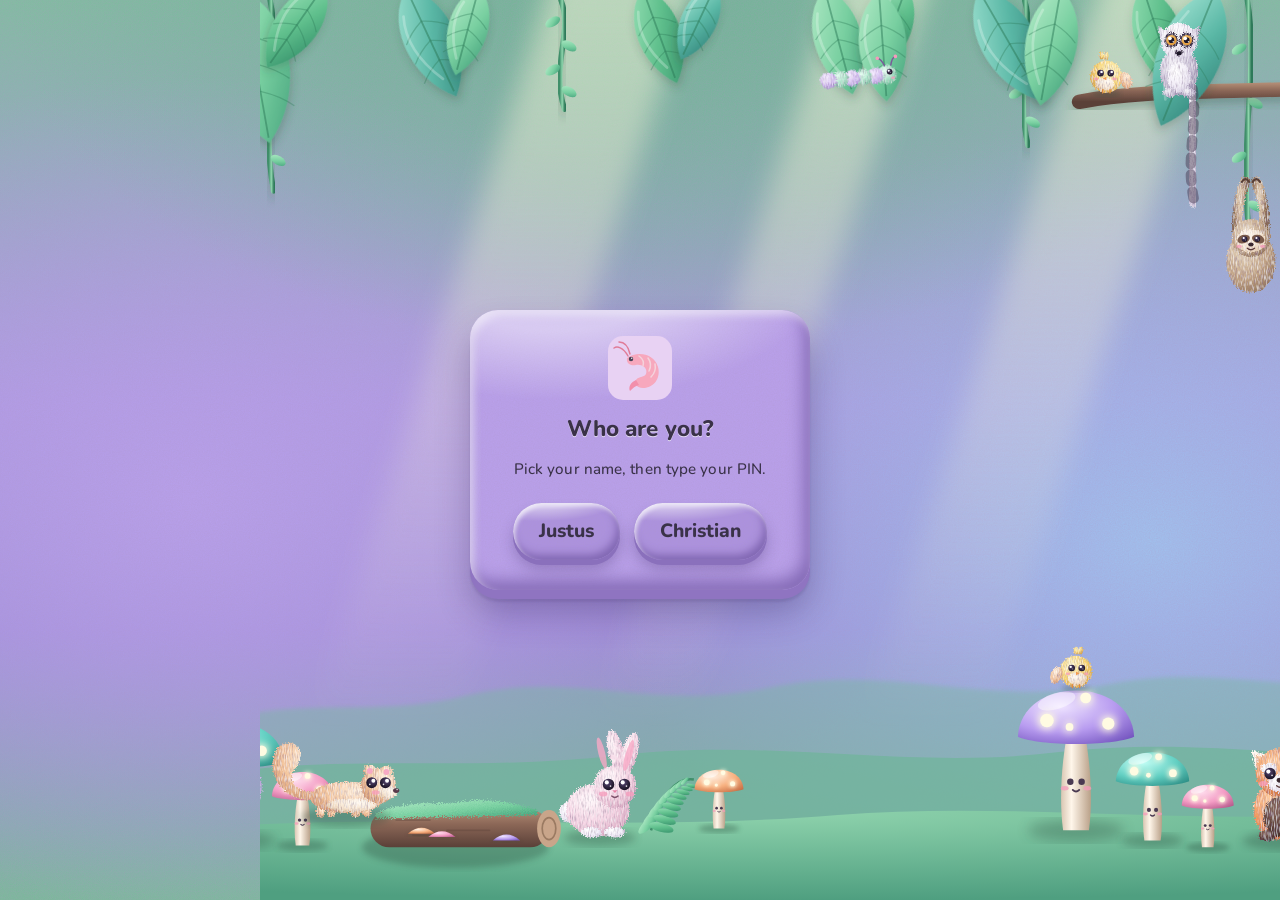
<file: index.html>
<!doctype html>
<html lang="en" class="locked">
<head>
  <meta charset="utf-8">
  <meta name="viewport" content="width=device-width, initial-scale=1">
  <title>ShlimpNote</title>
  <meta name="theme-color" content="#b79de9">
  <meta name="darkreader-lock"><!-- keep the pastel look even where Dark Reader is installed -->
  <link rel="manifest" href="manifest.webmanifest">
  <link rel="icon" href="icons/icon.svg" type="image/svg+xml">
  <link rel="stylesheet" href="style.css">
</head>
<body>
  <div id="app">
    <!-- Jungle behind everything (her ask, 2026-11-10); drawn by scene.js. Nothing here can be clicked. -->
    <div class="jungle-sky" aria-hidden="true"><i></i><i></i><i></i></div>
    <div class="scene scene-top" id="scene-top" aria-hidden="true"></div>
    <div class="scene scene-floor" id="scene-floor" aria-hidden="true"></div>
    <nav id="sidebar">
      <div class="brand">
        <img src="icons/icon.svg" alt="" width="40" height="40">
        <span>ShlimpNote</span>
      </div>
      <div id="nav"></div>
      <button id="ask-btn" class="ask" data-go="ask">
        <span class="ask-icon">✎</span> Ask for a change
      </button>
      <button id="sync-line" class="sync-line" data-go="sync">Not connected</button>
    </nav>
    <main id="main">
      <header id="page-head">
        <h1 id="page-title"></h1>
        <div id="page-sub"></div>
      </header>
      <section id="page"></section>
    </main>
  </div>
  <!-- PIN lock (his ask, 2026-11-11): a screen in the page, not a pop-up. Driven by Lock in app.js. -->
  <div id="lock">
    <div class="card lock-card">
      <img src="icons/icon.svg" alt="" width="64" height="64">
      <h2 data-title>Getting ready…</h2>
      <div class="lock-sub" data-sub></div>
      <div class="row who-pick" data-pick hidden><button class="btn" data-who-is="justus">Justus</button><button class="btn" data-who-is="christian">Christian</button></div>
      <div class="pin-dots"><i class="pin-dot"></i><i class="pin-dot"></i><i class="pin-dot"></i><i class="pin-dot"></i></div>
      <div class="pin-pad" data-pad hidden>
        <button class="btn" data-k="1">1</button><button class="btn" data-k="2">2</button><button class="btn" data-k="3">3</button>
        <button class="btn" data-k="4">4</button><button class="btn" data-k="5">5</button><button class="btn" data-k="6">6</button>
        <button class="btn" data-k="7">7</button><button class="btn" data-k="8">8</button><button class="btn" data-k="9">9</button>
        <span></span><button class="btn" data-k="0">0</button><button class="btn" data-k="back" aria-label="Delete">⌫</button>
      </div>
      <button class="link" data-forgot hidden>Forgot it?</button>
      <button class="link" data-notyou hidden>Not you?</button>
      <div class="row lock-reset" data-reset hidden><input class="field" placeholder="Paste your connect code" autocomplete="off"><button class="btn">Make a new PIN</button></div>
      <div class="row lock-reset" data-who hidden><button class="btn" data-new="justus">New PIN for Justus</button><button class="btn" data-new="christian">New PIN for Christian</button></div>
      <button class="link" data-cancel hidden>Cancel</button>
    </div>
  </div>
  <script src="config.js"></script>
  <script src="scene.js"></script>
  <script src="app.js"></script>
</body>
</html>
</file>
<file: style.css>
/* ShlimpNote — soft pastel look. Colours live here as tokens. */
@font-face { font-family: "Nunito"; src: url("fonts/nunito.woff2") format("woff2"); font-weight: 400 800; font-display: swap; }
:root {
  --bg: #fbf8fc;
  --surface: #ffffff;
  --sidebar: #f4eef8;
  --ink: #4a4458;
  --muted: #8d869b;
  --faint: #b9b2c4;
  --line: #ece5f1;
  --hover: #f1eaf6;

  --lavender: #d9ccf2;
  --mint: #c6ebd9;
  --rose: #f7c3d1;
  --peri: #c9cdf6;      /* Cycle (his ask: "not red at all") */
  --peri-light: #e7e9fc;
  --peri-deep: #9ca3ea;
  --peri-line: #8a91de;
  --butter: #fbebb0;
  --peach: #fcd3bb;
  --sky: #c6e0f5;
  --lilac: #e8d2f3;
  --blush: #f9d8e2;

  --accent: #b89ce0;
  --accent-deep: #8f6fc4;
  --rose-deep: #e58fa8;

  --radius: 14px;
  --shadow: 0 1px 2px rgba(90, 70, 120, .05), 0 4px 16px rgba(90, 70, 120, .06);
  --ease: cubic-bezier(.2, .7, .2, 1);
  color-scheme: light only; /* always the pastel look, even when the computer is in dark mode */
  font-size: 16px;
}

* { box-sizing: border-box; forced-color-adjust: none; }
html, body { margin: 0; height: 100%; }
body {
  background: var(--bg);
  color: var(--ink);
  font-family: "Nunito", "Segoe UI Variable Text", "Segoe UI", system-ui, -apple-system, "Helvetica Neue", Arial, sans-serif;
  font-size: 1rem;
  line-height: 1.5;
  -webkit-font-smoothing: antialiased;
}
button, input, textarea, select { font: inherit; color: inherit; }
button { cursor: pointer; }
::selection { background: var(--lilac); }

#app { display: flex; height: 100vh; overflow: hidden; }

/* ---------- Sidebar ---------- */
#sidebar {
  width: clamp(200px, 22vw, 260px);
  flex-shrink: 0;
  background: var(--sidebar);
  display: flex;
  flex-direction: column;
  padding: 20px 14px;
  gap: 6px;
  border-right: 1px solid var(--line);
}
.brand {
  display: flex; align-items: center; gap: 10px;
  font-size: 1.3rem; font-weight: 650; letter-spacing: .2px;
  padding: 0 8px 14px;
}
#nav { display: flex; flex-direction: column; gap: 2px; overflow-y: auto; flex: 1; }
.nav-item {
  display: flex; align-items: center; gap: 12px;
  border: 0; background: transparent; text-align: left;
  padding: 10px 12px; border-radius: 11px;
  font-size: 1.02rem;
  transition: background .18s var(--ease);
}
.nav-item:hover { background: var(--hover); }
.nav-item.on { background: var(--surface); box-shadow: var(--shadow); font-weight: 600; }
.nav-dot { width: 14px; height: 14px; border-radius: 50%; flex-shrink: 0; }
.nav-count { margin-left: auto; font-size: .85rem; color: var(--muted); }

.ask {
  margin-top: 8px;
  display: flex; align-items: center; justify-content: center; gap: 8px;
  padding: 12px; border-radius: 12px;
  border: 1.5px dashed var(--accent);
  background: transparent; color: var(--accent-deep); font-weight: 600;
  transition: background .18s var(--ease);
}
.ask:hover, .ask.on { background: var(--surface); }

/* ---------- Main ---------- */
#main { flex: 1; overflow-y: auto; scroll-behavior: smooth; }
#page-head { padding: 34px 44px 6px; max-width: 1100px; }
#page-title { margin: 0; font-size: 2rem; font-weight: 650; letter-spacing: -.3px; }
#page-sub { color: var(--muted); margin-top: 2px; min-height: 1.5em; }
#page { padding: 18px 44px 60px; max-width: 1100px; }
.page-in { animation: pageIn .22s var(--ease); }
@keyframes pageIn { from { opacity: 0; transform: translateY(6px); } to { opacity: 1; transform: none; } }

/* ---------- Shared bits ---------- */
.card {
  background: var(--surface);
  border-radius: var(--radius);
  box-shadow: var(--shadow);
  padding: 20px 22px;
}
.card h2 { margin: 0 0 12px; font-size: 1.1rem; font-weight: 650; display: flex; align-items: center; gap: 10px; }
.card h2 .nav-dot { width: 12px; height: 12px; }
.grid { display: grid; grid-template-columns: repeat(auto-fill, minmax(300px, 1fr)); gap: 18px; }
.stack { display: flex; flex-direction: column; gap: 14px; }
.muted { color: var(--muted); }
.small { font-size: .9rem; }
.empty { color: var(--muted); padding: 6px 0; }

.btn {
  border: 0; border-radius: 10px; padding: 9px 18px;
  background: var(--accent); color: #fff; font-weight: 600;
  transition: background .15s var(--ease);
}
.btn:hover { background: var(--accent-deep); }

.btn:disabled { background: var(--faint); cursor: default; }
.btn.soft { background: var(--hover); color: var(--ink); font-weight: 500; }
.btn.soft:hover { background: var(--lilac); }
.link {
  border: 1.5px solid var(--line); background: var(--surface);
  border-radius: 9px; padding: 4px 12px; color: var(--ink);
  transition: border-color .15s, background .15s;
}
.link:hover { border-color: var(--accent); background: var(--hover); }

.field, .grow {
  width: 100%;
  border: 1.5px solid var(--line); border-radius: 11px;
  background: var(--surface); padding: 10px 14px;
  outline: none; transition: border-color .15s, box-shadow .15s;
}
.field:focus, .grow:focus { border-color: var(--accent); box-shadow: 0 0 0 3px rgba(184, 156, 224, .18); }
.grow { resize: none; overflow: hidden; display: block; line-height: 1.5; }
.row { display: flex; gap: 10px; align-items: center; flex-wrap: wrap; }
.row > .grow, .row > .field { flex: 1; min-width: 180px; }

.chip {
  border: 1.5px solid var(--line); background: var(--surface);
  border-radius: 999px; padding: 4px 14px; font-size: .92rem;
  transition: background .15s, border-color .15s;
}
.chip:hover { border-color: var(--accent); }
.chip.on { background: var(--lavender); border-color: var(--lavender); }

/* ---------- Checklists (chores, work, goal steps) ---------- */
.list { display: flex; flex-direction: column; }
.item {
  display: flex; align-items: flex-start; gap: 12px;
  padding: 10px 10px; border-radius: 10px;
  transition: background .15s var(--ease), opacity .2s;
}
.item:hover { background: var(--hover); }
.item .text { flex: 1; padding-top: 1px; word-break: break-word; cursor: text; white-space: pre-wrap; }
.item.done .text { color: var(--muted); text-decoration: line-through; text-decoration-color: var(--faint); }
.item .tools { display: flex; gap: 6px; align-items: center; opacity: 0; transition: opacity .15s; }
.item:hover .tools, .item:focus-within .tools { opacity: 1; }
.item .grip { cursor: grab; color: var(--faint); padding: 1px 2px; user-select: none; opacity: 0; transition: opacity .15s; }
.item:hover .grip { opacity: 1; }
.item.dragging { opacity: .35; }
.x {
  border: 0; background: transparent; color: var(--faint);
  width: 28px; height: 28px; border-radius: 8px; font-size: 1.1rem; line-height: 1;
}
.x:hover { background: var(--blush); color: var(--rose-deep); }

.check {
  flex-shrink: 0; width: 24px; height: 24px; border-radius: 50%;
  border: 2px solid var(--faint); background: var(--surface);
  display: grid; place-items: center; padding: 0;
  transition: background .18s var(--ease), border-color .18s;
}
.check:hover { border-color: var(--accent); }
.check::after {
  content: ""; width: 9px; height: 5px; margin-top: -2px;
  border-left: 2.5px solid #fff; border-bottom: 2.5px solid #fff;
  transform: rotate(-45deg) scale(0); transition: transform .18s var(--ease);
}
.check.on { background: var(--accent); border-color: var(--accent); }
.check.on::after { transform: rotate(-45deg) scale(1); }

.undo {
  display: flex; align-items: center; gap: 12px; padding: 10px 12px;
  color: var(--muted); border-radius: 10px; background: var(--hover);
  animation: pageIn .2s var(--ease);
}
.undo button { border: 0; background: transparent; color: var(--accent-deep); font-weight: 600; padding: 0; }

.fold {
  border: 0; background: transparent; color: var(--muted);
  padding: 12px 10px 6px; text-align: left; font-weight: 600;
}
.fold:hover { color: var(--ink); }

.inline-edit { width: 100%; }

/* ---------- Meds ---------- */
.med { display: flex; flex-direction: column; gap: 10px; }
.med-head { display: flex; align-items: baseline; gap: 10px; }
.med-name { font-size: 1.15rem; font-weight: 650; cursor: text; }
.med-dose { color: var(--muted); cursor: text; }
.med-head .x { margin-left: auto; }
.dose-row { display: flex; gap: 10px; flex-wrap: wrap; }
.dose {
  display: flex; align-items: center; gap: 10px;
  border: 1.5px solid var(--line); background: var(--surface);
  border-radius: 12px; padding: 8px 14px 8px 10px;
  transition: background .18s var(--ease), border-color .18s;
}
.dose:hover { border-color: var(--mint); }
.dose.on { background: var(--mint); border-color: var(--mint); }
.dose.on .check { background: #7cc5a2; border-color: #7cc5a2; }
.week { display: flex; gap: 6px; align-items: center; }
.week span { width: 22px; height: 22px; border-radius: 6px; background: var(--line); display: grid; place-items: center; font-size: .7rem; color: var(--muted); }
.week span.full { background: var(--mint); color: var(--ink); }
.week span.part { background: linear-gradient(135deg, var(--mint) 50%, var(--line) 50%); }

/* ---------- Cycle ---------- */
.cal-head { display: flex; align-items: center; gap: 12px; margin-bottom: 12px; }
.cal-head h2 { margin: 0; flex: 1; text-align: center; }
.cal { display: grid; grid-template-columns: repeat(7, 1fr); gap: 6px; }
.cal .dow { text-align: center; color: var(--muted); font-size: .85rem; padding-bottom: 4px; }
.day {
  aspect-ratio: 1 / 1; max-height: 72px;
  border: 1.5px solid transparent; border-radius: 12px;
  background: var(--bg); display: flex; align-items: flex-start; justify-content: flex-end;
  padding: 6px 8px; font-size: .95rem; position: relative;
  transition: background .18s var(--ease), border-color .18s;
}
.day:hover { border-color: var(--peri); }

.day.out { opacity: .35; }
.day.today { border-color: var(--accent); font-weight: 700; }
.day.f1 { background: var(--peri-light); }
.day.f2 { background: var(--peri); }
.day.f3 { background: var(--peri-deep); color: #fff; }
.day.guess { border: 1.5px dashed var(--peri-line); }
.legend { display: flex; gap: 16px; flex-wrap: wrap; margin-top: 14px; color: var(--muted); font-size: .9rem; }
.legend i { display: inline-block; width: 14px; height: 14px; border-radius: 4px; vertical-align: -2px; margin-right: 6px; }
.big-num { font-size: 2.2rem; font-weight: 700; line-height: 1.1; }

/* ---------- Notes & journal ---------- */
.split { display: grid; grid-template-columns: minmax(220px, 300px) 1fr; gap: 18px; align-items: start; }
.split.cycle-split { grid-template-columns: 1fr minmax(220px, 280px); }
.side-list { display: flex; flex-direction: column; gap: 4px; }
.side-row {
  border: 0; background: transparent; text-align: left; border-radius: 11px;
  padding: 10px 12px; display: flex; flex-direction: column; gap: 1px;
  transition: background .15s;
}
.side-row:hover { background: var(--hover); }
.side-row.on { background: var(--surface); box-shadow: var(--shadow); }
.side-row b { font-weight: 600; overflow: hidden; text-overflow: ellipsis; white-space: nowrap; }
.side-row span { color: var(--muted); font-size: .88rem; overflow: hidden; text-overflow: ellipsis; white-space: nowrap; }
.editor { display: flex; flex-direction: column; gap: 10px; min-height: 60vh; }
.title-in {
  border: 0; outline: none; background: transparent;
  font-size: 1.5rem; font-weight: 650; padding: 4px 0; width: 100%;
}
.body-in {
  border: 0; outline: none; background: transparent; resize: none;
  width: 100%; min-height: 50vh; line-height: 1.7; font-size: 1.05rem; overflow: hidden;
}
.saved { color: var(--faint); font-size: .85rem; transition: opacity .3s; }
.moods { display: flex; gap: 8px; flex-wrap: wrap; }
.mood { display: flex; align-items: center; gap: 8px; }
.mood i { width: 14px; height: 14px; border-radius: 50%; display: inline-block; }

/* ---------- Goals ---------- */
.bar { height: 10px; border-radius: 99px; background: var(--line); overflow: hidden; }
.bar > div { height: 100%; background: linear-gradient(90deg, var(--lilac), var(--accent)); border-radius: 99px; transition: width .35s var(--ease); }
.goal-title { font-size: 1.15rem; font-weight: 650; cursor: text; flex: 1; }

/* ---------- Ask for a change ---------- */
.req { display: flex; flex-direction: column; gap: 2px; padding: 12px 0; border-top: 1px solid var(--line); }
.req:first-child { border-top: 0; }
.tag { display: inline-block; border-radius: 99px; padding: 1px 10px; font-size: .8rem; font-weight: 600; }
.tag.waiting { background: var(--butter); }
.tag.sent { background: var(--sky); }
.tag.done { background: var(--mint); }

/* ---------- Narrow windows ---------- */
@media (max-width: 760px) {
  #app { flex-direction: column; }
  #sidebar { width: auto; flex-direction: row; align-items: center; padding: 8px 10px; overflow-x: auto; border-right: 0; border-bottom: 1px solid var(--line); }
  .brand span, .nav-count { display: none; }
  .brand { padding: 0 6px 0 0; }
  #nav { flex-direction: row; overflow: visible; }
  .nav-item { padding: 8px 10px; white-space: nowrap; }
  .ask { margin: 0; padding: 8px 12px; white-space: nowrap; }
  #page-head { padding: 20px 16px 4px; }
  #page { padding: 12px 16px 40px; }
  .split, .split.cycle-split { grid-template-columns: 1fr; }
  .cal { gap: 4px; }
  .day { padding: 4px 6px; border-radius: 14px; }
}

@media (prefers-reduced-motion: reduce) {
  * { animation: none !important; transition: none !important; }
}

/* =====================================================================
   Squishy look (his ask, 2026-11-10: "a lot more cute and squishy looking").
   Same colours as before — only rounder, puffier shapes with soft highlights,
   like little jelly sweets. The bounce itself is in app.js (Squish).
   ===================================================================== */
:root {
  --radius: 24px;
  --puff: inset 0 2px 0 rgba(255, 255, 255, .95), inset 0 -3px 0 rgba(150, 120, 190, .10),
          0 8px 22px rgba(120, 90, 170, .10), 0 2px 5px rgba(120, 90, 170, .07);
  --puff-small: inset 0 2px 0 rgba(255, 255, 255, .85), inset 0 -2px 0 rgba(120, 90, 170, .14),
                0 3px 8px rgba(120, 90, 170, .14);
}
body { font-weight: 500; letter-spacing: .1px; }
.brand { font-weight: 800; font-size: 1.4rem; }
.brand img { filter: drop-shadow(0 3px 6px rgba(200, 120, 160, .25)); }
#page-title { font-weight: 800; letter-spacing: 0; }
.card h2 { font-weight: 800; }
.big-num, .med-name, .goal-title, .title-in { font-weight: 800; }

.card {
  border-radius: var(--radius);
  background: linear-gradient(180deg, #ffffff 0%, #fdfaff 100%);
  box-shadow: var(--puff);
}
.nav-item { border-radius: 999px; padding: 10px 16px; }
.nav-item.on { background: linear-gradient(180deg, #fff, #fbf7ff); box-shadow: var(--puff-small); font-weight: 800; }
.nav-dot {
  width: 16px; height: 16px;
  box-shadow: inset 0 -2px 2px rgba(0, 0, 0, .07), inset 0 2px 2px rgba(255, 255, 255, .8), 0 1px 3px rgba(120, 90, 170, .18);
}
.card h2 .nav-dot { width: 14px; height: 14px; }
.ask { border-radius: 999px; border-width: 2px; }

.btn {
  border-radius: 999px; padding: 10px 22px; font-weight: 800;
  background: linear-gradient(180deg, #cbb4ec 0%, var(--accent) 100%);
  box-shadow: inset 0 2px 0 rgba(255, 255, 255, .45), inset 0 -3px 0 rgba(110, 70, 170, .18), 0 4px 10px rgba(143, 111, 196, .30);
}
.btn:hover { background: linear-gradient(180deg, #c2a8ea 0%, #a888d8 100%); }
.link, .chip {
  border-radius: 999px; border: 0; padding: 5px 15px;
  background: linear-gradient(180deg, #fff, #f8f3fc);
  box-shadow: var(--puff-small);
}
.link:hover, .chip:hover { background: linear-gradient(180deg, #fff, var(--hover)); }
.chip.on { background: linear-gradient(180deg, #e6dcf8, var(--lavender)); }

.field, .grow { border-radius: 18px; border-width: 2px; box-shadow: inset 0 2px 4px rgba(120, 90, 170, .06); }

.check {
  width: 28px; height: 28px; border-width: 2.5px;
  background: radial-gradient(circle at 35% 30%, #fff, #f6f1fa);
  box-shadow: 0 2px 4px rgba(120, 90, 170, .12);
}
.check.on {
  background: radial-gradient(circle at 35% 30%, #d4c0f2, var(--accent));
  box-shadow: inset 0 2px 0 rgba(255, 255, 255, .45), 0 3px 8px rgba(143, 111, 196, .35);
}
.item { border-radius: 18px; }
.undo { border-radius: 18px; }

.dose { border: 0; border-radius: 999px; padding: 8px 18px 8px 10px; background: linear-gradient(180deg, #fff, #f7fbf9); box-shadow: var(--puff-small); }
.dose.on { background: linear-gradient(180deg, #dcf5e9, var(--mint)); }
.dose.on .check { background: radial-gradient(circle at 35% 30%, #a8dfc4, #7cc5a2); border-color: #7cc5a2; }
.week span { border-radius: 50%; }

.day { border-radius: 18px; box-shadow: inset 0 2px 0 rgba(255, 255, 255, .9), inset 0 -2px 0 rgba(120, 90, 170, .06); }
.day.f1, .day.f2, .day.f3 { box-shadow: inset 0 2px 0 rgba(255, 255, 255, .55), inset 0 -3px 0 rgba(80, 70, 170, .12), 0 3px 8px rgba(120, 120, 220, .22); }

.side-row { border-radius: 18px; }
.side-row.on { background: linear-gradient(180deg, #fff, #fbf7ff); box-shadow: var(--puff-small); }
.bar { height: 14px; box-shadow: inset 0 2px 3px rgba(120, 90, 170, .12); }
.bar > div { box-shadow: inset 0 2px 0 rgba(255, 255, 255, .5); }
.x { border-radius: 50%; }
.tag { border-radius: 999px; padding: 2px 12px; }

/* Squish: springy elements are scaled from their middle by app.js. */
.sq { transform-origin: 50% 60%; backface-visibility: hidden; }
/* Soft rings that spread out from a click into the space around it. */
.ripple {
  position: fixed; left: 0; top: 0; pointer-events: none; z-index: 50;
  border-radius: 50%; border: 2.5px solid var(--ring, rgba(184, 156, 224, .55));
  transform: translate(-50%, -50%) scale(.2); opacity: .9;
  animation: ripple .8s cubic-bezier(.2, .7, .3, 1) forwards;
}
.ripple.fill { border: 0; background: radial-gradient(circle, var(--ring, rgba(184, 156, 224, .35)) 0%, transparent 70%); animation-duration: .6s; }
@keyframes ripple { to { transform: translate(-50%, -50%) scale(1); opacity: 0; } }

/* =====================================================================
   Colour everywhere (his ask, 2026-11-10: "wheres the color?").
   Each page has a tone (its sidebar colour, set by app.js as --tone); cards, buttons,
   ticks and highlights are tinted with it. Today's cards each use their own section's tone.
   ===================================================================== */
:root { --tone: var(--lavender); }
body {
  background:
    radial-gradient(900px 600px at 105% -10%, color-mix(in srgb, var(--blush) 70%, transparent), transparent 70%),
    radial-gradient(800px 700px at -10% 110%, color-mix(in srgb, var(--mint) 55%, transparent), transparent 70%),
    radial-gradient(700px 500px at 60% 120%, color-mix(in srgb, var(--sky) 55%, transparent), transparent 70%),
    linear-gradient(180deg, #fbf6ff, #fff8fb);
  background-attachment: fixed;
}
#sidebar {
  background: linear-gradient(180deg, #efe4fb 0%, #f9e3ee 55%, #e3f3ec 100%);
  border-right: 0;
  box-shadow: inset -1px 0 0 rgba(255, 255, 255, .7), 4px 0 18px rgba(140, 100, 190, .08);
}
.nav-item:hover { background: color-mix(in srgb, var(--c) 35%, transparent); }
.nav-item.on {
  background: linear-gradient(180deg, color-mix(in srgb, var(--c) 55%, white), var(--c));
  box-shadow: inset 0 2px 0 rgba(255, 255, 255, .8), inset 0 -3px 0 rgba(90, 60, 140, .10), 0 4px 12px color-mix(in srgb, var(--c) 80%, transparent);
}
.nav-item.on .nav-count { color: var(--ink); }
.ask { background: rgba(255, 255, 255, .45); }

#page-title {
  display: inline-block;
  background: linear-gradient(transparent 62%, color-mix(in srgb, var(--tone) 85%, transparent) 62%, color-mix(in srgb, var(--tone) 85%, transparent) 92%, transparent 92%);
  padding: 0 6px; margin-left: -6px; border-radius: 4px;
}

.card {
  background: linear-gradient(160deg, color-mix(in srgb, var(--tone) 42%, white) 0%, color-mix(in srgb, var(--tone) 14%, white) 100%);
  box-shadow: inset 0 2px 0 rgba(255, 255, 255, .95), inset 0 -3px 0 color-mix(in srgb, var(--tone) 45%, transparent),
              0 8px 22px color-mix(in srgb, var(--tone) 55%, transparent), 0 2px 5px rgba(120, 90, 170, .06);
}
.card h2 .nav-dot { width: 18px; height: 18px; }

.btn {
  color: var(--ink);
  background: linear-gradient(180deg, color-mix(in srgb, var(--tone) 50%, white), var(--tone));
  box-shadow: inset 0 2px 0 rgba(255, 255, 255, .7), inset 0 -3px 0 rgba(90, 60, 140, .12), 0 4px 10px color-mix(in srgb, var(--tone) 90%, transparent);
}
.btn:hover { background: linear-gradient(180deg, color-mix(in srgb, var(--tone) 70%, white), color-mix(in srgb, var(--tone) 85%, #b89ce0)); }
.link, .chip { background: linear-gradient(180deg, #fff, color-mix(in srgb, var(--tone) 22%, white)); }
.link:hover, .chip:hover { background: linear-gradient(180deg, #fff, color-mix(in srgb, var(--tone) 45%, white)); }
.chip.on { background: linear-gradient(180deg, color-mix(in srgb, var(--tone) 55%, white), var(--tone)); }
.item:hover { background: color-mix(in srgb, var(--tone) 28%, transparent); }
.check { border-color: color-mix(in srgb, var(--tone) 70%, #b9b2c4); }
.check.on {
  border-color: color-mix(in srgb, var(--tone) 60%, #8f6fc4);
  background: radial-gradient(circle at 35% 30%, color-mix(in srgb, var(--tone) 60%, white), color-mix(in srgb, var(--tone) 55%, #8f6fc4));
}
.field, .grow { border-color: color-mix(in srgb, var(--tone) 45%, white); background: rgba(255, 255, 255, .85); }
.field:focus, .grow:focus { border-color: var(--tone); box-shadow: 0 0 0 4px color-mix(in srgb, var(--tone) 40%, transparent); }
.day { background: rgba(255, 255, 255, .75); }
.side-row:hover { background: color-mix(in srgb, var(--tone) 28%, transparent); }
.side-row.on { background: linear-gradient(180deg, color-mix(in srgb, var(--tone) 45%, white), color-mix(in srgb, var(--tone) 70%, white)); }
.bar { background: rgba(255, 255, 255, .7); }
.bar > div { background: linear-gradient(90deg, var(--lilac), var(--peri), var(--accent)); }
.undo { background: color-mix(in srgb, var(--tone) 30%, white); }
.editor .body-in, .editor .title-in { color: var(--ink); }
.week span { background: rgba(255, 255, 255, .8); }
@media (max-width: 760px) { #sidebar { background: linear-gradient(90deg, #efe4fb, #f9e3ee, #e3f3ec); } }

/* =====================================================================
   Jelly look (his ask, 2026-11-10: "it is still white, it should be pastel colored and
   jiggly, heavily textured"). Solid pastel everywhere, sugar-grain texture, polka dots,
   glossy jelly highlights. Nothing big is white any more.
   ===================================================================== */
:root {
  --grain: url("data:image/svg+xml;utf8,<svg xmlns='http://www.w3.org/2000/svg' width='180' height='180'><filter id='n'><feTurbulence type='fractalNoise' baseFrequency='.85' numOctaves='3' stitchTiles='stitch'/><feColorMatrix values='0 0 0 0 .42  0 0 0 0 .30  0 0 0 0 .55  0 0 0 .32 0'/></filter><rect width='100%' height='100%' filter='url(%23n)'/></svg>");
  --sparkle: url("data:image/svg+xml;utf8,<svg xmlns='http://www.w3.org/2000/svg' width='120' height='120'><filter id='s'><feTurbulence type='fractalNoise' baseFrequency='.55' numOctaves='1' seed='7'/><feColorMatrix values='0 0 0 0 1  0 0 0 0 1  0 0 0 0 1  0 0 0 9 -7.2'/></filter><rect width='100%' height='100%' filter='url(%23s)'/></svg>");
  --dots: radial-gradient(circle, rgba(255, 255, 255, .55) 0 2px, transparent 2.6px);
  --gloss: radial-gradient(130% 70% at 25% -10%, rgba(255, 255, 255, .75) 0 30%, rgba(255, 255, 255, 0) 62%);
  --tone-deep: color-mix(in srgb, var(--tone) 70%, #7b5aa8);
}
body {
  background:
    var(--grain),
    var(--dots) 0 0 / 26px 26px,
    radial-gradient(700px 520px at 100% 0%, var(--blush), transparent 70%),
    radial-gradient(700px 600px at 0% 100%, var(--mint), transparent 70%),
    radial-gradient(600px 500px at 70% 100%, var(--sky), transparent 70%),
    radial-gradient(600px 500px at 35% 30%, color-mix(in srgb, var(--tone) 70%, var(--lavender)), transparent 75%),
    #e9dcf7;
  background-attachment: fixed;
}
#sidebar {
  background:
    var(--grain),
    var(--dots) 0 0 / 22px 22px,
    linear-gradient(180deg, #dccbf6 0%, #f6c9dc 50%, #c7ecd9 100%);
  box-shadow: inset -3px 0 0 rgba(255, 255, 255, .5), 6px 0 24px rgba(120, 80, 170, .18);
}
.brand img { animation: bob 3.2s ease-in-out infinite; }
@keyframes bob { 0%, 100% { rotate: -6deg; translate: 0 0; } 50% { rotate: 6deg; translate: 0 -3px; } }
.nav-item { border: 0; }
.nav-item:hover { background: rgba(255, 255, 255, .45); }
.nav-item.on {
  background: var(--gloss), var(--grain), var(--c);
  box-shadow: inset 0 3px 0 rgba(255, 255, 255, .75), inset 0 -4px 0 rgba(90, 60, 140, .16), 0 5px 0 rgba(90, 60, 140, .10), 0 8px 16px rgba(90, 60, 140, .18);
}
.nav-dot { animation: breathe 3.5s ease-in-out infinite; box-shadow: inset 0 -2px 3px rgba(90, 60, 140, .22), inset 0 2px 2px rgba(255, 255, 255, .9), 0 2px 4px rgba(90, 60, 140, .25); filter: saturate(1.4); }
.ask { background: var(--grain), rgba(255, 255, 255, .5); border-color: #a888d8; }

#page-title { text-shadow: 0 2px 0 rgba(255, 255, 255, .8); }

/* Cards: thick coloured jelly with a glossy top and grainy sugar. */
.card {
  position: relative;
  border-radius: 28px;
  background: var(--gloss), var(--grain), var(--dots) 0 0 / 24px 24px, var(--tone);
  border: 2px solid rgba(255, 255, 255, .55);
  box-shadow:
    inset 0 4px 0 rgba(255, 255, 255, .6),
    inset 0 -8px 14px color-mix(in srgb, var(--tone) 55%, #6b4a98 45%),
    0 6px 0 color-mix(in srgb, var(--tone) 60%, #7b5aa8),
    0 14px 28px rgba(110, 70, 160, .22);
  animation: breathe 4.5s ease-in-out infinite;
}
@keyframes breathe { 0%, 100% { scale: 1 1; } 50% { scale: 1.012 .99; } }
.card .muted, .card .small { color: color-mix(in srgb, var(--ink) 75%, var(--tone)); }

/* Buttons and chips: little gummy sweets. */
.btn, .link, .chip, .dose {
  border: 2px solid rgba(255, 255, 255, .6);
  background: var(--gloss), var(--grain), color-mix(in srgb, var(--tone) 55%, white);
  box-shadow: inset 0 3px 0 rgba(255, 255, 255, .7), inset 0 -4px 6px rgba(110, 70, 160, .16), 0 4px 0 rgba(110, 70, 160, .14), 0 6px 12px rgba(110, 70, 160, .14);
  color: var(--ink); font-weight: 800;
}
.btn { background: var(--gloss), var(--grain), color-mix(in srgb, var(--tone) 75%, #b89ce0); }
.btn:hover, .link:hover, .chip:hover { background: var(--gloss), var(--grain), color-mix(in srgb, var(--tone) 85%, #c9b2ee); }
.chip.on, .dose.on { background: var(--gloss), var(--grain), color-mix(in srgb, var(--tone) 70%, #a98bd8); color: #3d3550; }
.dose.on { background: var(--gloss), var(--grain), #9fd9bd; }

/* Ticks: shiny jelly beans. */
.check { animation: breathe 3s ease-in-out infinite; border: 2.5px solid rgba(255, 255, 255, .8);
  background: radial-gradient(circle at 35% 30%, #fff 0 18%, color-mix(in srgb, var(--tone) 45%, white) 60%);
  box-shadow: inset 0 -3px 4px rgba(110, 70, 160, .2), 0 3px 0 rgba(110, 70, 160, .15); }
.check.on { background: radial-gradient(circle at 35% 30%, #fff 0 14%, color-mix(in srgb, var(--tone) 50%, #a98bd8) 45%, color-mix(in srgb, var(--tone) 30%, #8f6fc4)); }

.item:hover, .side-row:hover { background: rgba(255, 255, 255, .35); }
.side-row.on { background: var(--gloss), var(--grain), rgba(255, 255, 255, .55); box-shadow: inset 0 -3px 0 rgba(110, 70, 160, .12), 0 3px 0 rgba(110, 70, 160, .10); }
.field, .grow { background: var(--grain), rgba(255, 255, 255, .7); border: 2px solid rgba(255, 255, 255, .9); box-shadow: inset 0 3px 6px rgba(110, 70, 160, .14); }
.field:focus, .grow:focus { background: rgba(255, 255, 255, .9); border-color: #fff; box-shadow: inset 0 3px 6px rgba(110, 70, 160, .12), 0 0 0 4px color-mix(in srgb, var(--tone) 60%, white); }
.editor .body-in, .editor .title-in { background: transparent; }

.day { animation: breathe 5s ease-in-out infinite; background: var(--grain), rgba(255, 255, 255, .6); border: 2px solid rgba(255, 255, 255, .7); box-shadow: inset 0 -3px 0 rgba(110, 70, 160, .10), 0 3px 0 rgba(110, 70, 160, .08); }
.day.today { border-color: #8a91de; }
.day.f1 { background: var(--gloss), var(--grain), #c9cdf6; }
.day.f2 { background: var(--gloss), var(--grain), #a5acef; }
.day.f3 { background: var(--gloss), var(--grain), #7f88e0; color: #fff; }
.bar { height: 18px; background: var(--grain), rgba(255, 255, 255, .6); border: 2px solid rgba(255, 255, 255, .8); }
.bar > div { background: var(--gloss), var(--grain), linear-gradient(90deg, #f4b9d0, #c9b2ee, #a9b1f0); }
.week span { background: var(--grain), rgba(255, 255, 255, .55); }
.week span.full { background: var(--gloss), #9fd9bd; }
.undo { background: var(--grain), rgba(255, 255, 255, .6); }
.ripple { border-width: 4px; }

/* Her phone is for tapping, typing and reading: keep the colour, drop the always-on
   breathing (saves battery) — taps still squish. (His ask: phone only gets what it needs.) */
@media (max-width: 760px), (hover: none) {
  .card, .check, .day, .nav-dot, .brand img { animation: none; }
}

/* =====================================================================
   Darker pastels (his ask, 2026-11-10: "darker pastels, i should not be thinking
   'hmm thats too white/washed out'"). Deeper, richer versions of the same colours,
   and far less white mixed in or shining on top.
   ===================================================================== */
:root {
  --lavender: #b9a0ec;
  --mint: #93d9b8;
  --peri: #9fa7f0;       /* Cycle — still nothing red */
  --peri-light: #c3c8f6;
  --peri-deep: #7b84e2;
  --peri-line: #6a73d6;
  --butter: #f5d06a;
  --peach: #f7ae86;
  --sky: #8fc3ee;
  --lilac: #cfa4ea;
  --blush: #f2a7c0;
  --accent: #a183dc;
  --accent-deep: #7c5cc0;
  --ink: #3a3248;
  --muted: #5e5470;
  --gloss: radial-gradient(130% 70% at 25% -10%, rgba(255, 255, 255, .45) 0 25%, rgba(255, 255, 255, 0) 60%);
  --dots: radial-gradient(circle, rgba(255, 255, 255, .32) 0 2px, transparent 2.6px);
}
body {
  background:
    var(--grain),
    var(--dots) 0 0 / 26px 26px,
    radial-gradient(700px 520px at 100% 0%, var(--blush), transparent 70%),
    radial-gradient(700px 600px at 0% 100%, var(--mint), transparent 70%),
    radial-gradient(600px 500px at 70% 100%, var(--sky), transparent 70%),
    radial-gradient(600px 500px at 35% 30%, color-mix(in srgb, var(--tone) 70%, var(--lavender)), transparent 75%),
    #c9b3ec;
  background-attachment: fixed;
}
#sidebar { background: var(--grain), var(--dots) 0 0 / 22px 22px, linear-gradient(180deg, #b79de9 0%, #ec9fc0 50%, #8fd3b2 100%); }
.nav-item:hover { background: rgba(255, 255, 255, .25); }
.card { border-color: rgba(255, 255, 255, .35); }
.card .muted, .card .small, .muted { color: var(--muted); }
.btn, .link, .chip, .dose { border-color: rgba(255, 255, 255, .45); background: var(--gloss), var(--grain), color-mix(in srgb, var(--tone) 82%, white); }
.btn { background: var(--gloss), var(--grain), color-mix(in srgb, var(--tone) 70%, #8f6fc4); }
.btn:hover, .link:hover, .chip:hover { background: var(--gloss), var(--grain), color-mix(in srgb, var(--tone) 80%, #8f6fc4); }
.chip.on, .dose.on { background: var(--gloss), var(--grain), color-mix(in srgb, var(--tone) 60%, #7c5cc0); color: #fff; }
.dose.on { background: var(--gloss), var(--grain), #6cc79c; color: #fff; }
.dose.on .check { background: radial-gradient(circle at 35% 30%, #fff 0 14%, #4fae82 50%); border-color: rgba(255, 255, 255, .8); }
.check { background: radial-gradient(circle at 35% 30%, rgba(255, 255, 255, .9) 0 14%, color-mix(in srgb, var(--tone) 75%, white) 60%); }
.check.on { background: radial-gradient(circle at 35% 30%, #fff 0 12%, color-mix(in srgb, var(--tone) 40%, #7c5cc0) 50%); }
.field, .grow { background: var(--grain), color-mix(in srgb, var(--tone) 35%, white); border-color: rgba(255, 255, 255, .5); }
.field:focus, .grow:focus { background: color-mix(in srgb, var(--tone) 22%, white); }
.field::placeholder, .grow::placeholder, .body-in::placeholder, .title-in::placeholder { color: color-mix(in srgb, var(--muted) 80%, var(--tone)); }
.item:hover, .side-row:hover { background: rgba(255, 255, 255, .2); }
.side-row.on { background: var(--gloss), var(--grain), color-mix(in srgb, var(--tone) 55%, white); }
.day { background: var(--grain), color-mix(in srgb, var(--tone) 45%, white); border-color: rgba(255, 255, 255, .45); }
.day.f1 { background: var(--gloss), var(--grain), #b4baf3; }
.day.f2 { background: var(--gloss), var(--grain), #8790e6; color: #fff; }
.day.f3 { background: var(--gloss), var(--grain), #626cd6; color: #fff; }
.day.today { border-color: #4f58c8; }
.bar { background: var(--grain), color-mix(in srgb, var(--tone) 40%, white); }
.bar > div { background: var(--gloss), var(--grain), linear-gradient(90deg, #ec8fb2, #b28ae6, #7f88e0); }
.week span { background: var(--grain), color-mix(in srgb, var(--tone) 40%, white); }
.week span.full { background: var(--gloss), #6cc79c; color: #fff; }
.undo, .ask { background: var(--grain), rgba(255, 255, 255, .3); }
.tag.waiting { background: var(--butter); } .tag.sent { background: var(--sky); } .tag.done { background: var(--mint); }
@media (max-width: 760px) { #sidebar { background: var(--grain), linear-gradient(90deg, #b79de9, #ec9fc0, #8fd3b2); } }
.day { background: var(--grain), color-mix(in srgb, var(--tone) 72%, white); }
.day.out { opacity: .45; }
.bar { background: var(--grain), color-mix(in srgb, var(--tone) 65%, white); border-color: rgba(255, 255, 255, .4); }
.week span { background: var(--grain), color-mix(in srgb, var(--tone) 65%, white); }
.check { background: radial-gradient(circle at 35% 30%, rgba(255, 255, 255, .85) 0 12%, color-mix(in srgb, var(--tone) 85%, white) 55%); }
.day.f1 { background: var(--gloss), var(--grain), #8f98ec; color: #fff; }
.day.f2 { background: var(--gloss), var(--grain), #6f79e0; color: #fff; }
.day.f3 { background: var(--gloss), var(--grain), #4f5acc; color: #fff; }

/* ---------- Journal feelings (her ask, 2026-11-10) ---------- */
.feel-pick { display: flex; flex-direction: column; gap: 14px; align-items: flex-start; }
.feel-q { font-size: 1.6rem !important; margin: 0 !important; }
.feel-grid { display: grid; grid-template-columns: repeat(auto-fill, minmax(86px, 1fr)); gap: 12px; width: 100%; }
.feel {
  border: 2px solid rgba(255, 255, 255, .5); border-radius: 26px; padding: 12px 4px 8px;
  display: flex; flex-direction: column; align-items: center; gap: 2px;
  background: var(--gloss), var(--grain), color-mix(in srgb, var(--tone) 70%, white);
  box-shadow: inset 0 3px 0 rgba(255, 255, 255, .6), inset 0 -4px 6px rgba(110, 70, 160, .16), 0 4px 0 rgba(110, 70, 160, .14);
}
.feel span { font-size: 2.4rem; line-height: 1.1; font-family: "Segoe UI Emoji", "Apple Color Emoji", "Noto Color Emoji", sans-serif; }
.feel small { font-weight: 800; color: var(--muted); font-size: .8rem; }
.feel:hover { background: var(--gloss), var(--grain), color-mix(in srgb, var(--tone) 85%, white); }
.j-head { align-items: center; gap: 14px; }
.j-emoji {
  font-size: 2.6rem; line-height: 1; width: 66px; height: 66px; border-radius: 50%;
  border: 2px solid rgba(255, 255, 255, .55); display: grid; place-items: center; padding: 0;
  background: var(--gloss), var(--grain), color-mix(in srgb, var(--tone) 70%, white);
  box-shadow: inset 0 3px 0 rgba(255, 255, 255, .6), 0 4px 0 rgba(110, 70, 160, .14);
  font-family: "Segoe UI Emoji", "Apple Color Emoji", "Noto Color Emoji", sans-serif;
}
.j-emoji-small { margin-right: 6px; font-family: "Segoe UI Emoji", "Apple Color Emoji", "Noto Color Emoji", sans-serif; }

/* ---------- Woodland scene behind the app (her ask, 2026-11-10) ---------- */
#app { position: relative; }
#main { position: relative; z-index: 1; }
#page { padding-bottom: min(300px, 36vh); }
.scene {
  position: absolute; z-index: 0; pointer-events: none;
  left: clamp(200px, 22vw, 260px); right: 0; bottom: 0; height: min(320px, 40vh);
}
.scene svg { width: 100%; height: 100%; display: block; }
.sway { transform-box: fill-box; transform-origin: 50% 100%; animation: sway var(--t, 4s) ease-in-out infinite alternate; }
@keyframes sway { from { transform: rotate(-3.5deg); } to { transform: rotate(3.5deg); } }
.weasel .tail { transform-box: fill-box; transform-origin: 0% 100%; animation: swish 2.6s ease-in-out infinite alternate; }
.weasel.sitting .tail { animation-duration: 3.4s; }
@keyframes swish { from { transform: rotate(-9deg); } to { transform: rotate(7deg); } }
.blink { transform-box: fill-box; transform-origin: 50% 50%; animation: blink 4.6s infinite; }
.walking .blink { animation-duration: 3.7s; }
@keyframes blink { 0%, 93%, 100% { transform: scaleY(1); } 95.5% { transform: scaleY(.1); } }
.sitting .head { transform-box: fill-box; transform-origin: 70% 90%; animation: tilt 6s ease-in-out infinite; }
@keyframes tilt { 0%, 40%, 100% { transform: rotate(0); } 55%, 80% { transform: rotate(-9deg); } }
.leg { transform-box: fill-box; transform-origin: 50% 0%; animation: step .32s ease-in-out infinite alternate; }
.leg.b { animation-delay: -.32s; }
@keyframes step { from { transform: rotate(-24deg); } to { transform: rotate(24deg); } }
.bob { animation: bob2 .32s ease-in-out infinite alternate; }
@keyframes bob2 { from { transform: translateY(0); } to { transform: translateY(-2.2px); } }
/* Walks right to left across the meadow, then takes a break off-screen before the next stroll. */
.wander { animation: wander 46s linear infinite; animation-delay: -15s; }
@keyframes wander { 0% { transform: translateX(1300px); } 62% { transform: translateX(-160px); } 100% { transform: translateX(-160px); } }
.spark { transform-box: fill-box; animation: rise var(--t, 7s) ease-in-out infinite; animation-delay: var(--d, 0s); opacity: 0; filter: drop-shadow(0 0 4px #fff3b0); }
@keyframes rise { 0% { transform: translate(0, 0); opacity: 0; } 20% { opacity: .95; } 60% { transform: translate(14px, -90px); opacity: .7; } 100% { transform: translate(-6px, -170px); opacity: 0; } }

/* Phone: the meadow stays, but holds still (her phone is for tapping and reading). */
@media (max-width: 760px) {
  .scene { left: 0; height: 24vh; }
  #page { padding-bottom: 26vh; }
}
@media (max-width: 760px), (hover: none) {
  .scene * { animation: none !important; }
  .wander { display: none; }
}

/* =====================================================================
   Jungle + 3D + goo (her/his asks, 2026-11-10): "she doesnt like the dots", "like a jungle
   canopy (jungle mushrooms instead) ... more types of creatures ... a lot more fluffy and
   not smooth like paper cutouts", "everything in this app should be very 3D", and "the
   buttons ... should maintain position but their shapes should be moving and bending like
   they are globs of colored jelly in an invisible highly viscous liquid".
   ===================================================================== */
:root { --dots: linear-gradient(transparent, transparent); }   /* no more dots, anywhere */

/* Jungle air: green shade under the canopy, lavender mist in the middle, mossy floor. */
body {
  background:
    var(--grain),
    radial-gradient(900px 500px at 50% 0%, #6fb594, transparent 70%),
    radial-gradient(800px 600px at 15% 55%, #b8a0ec, transparent 70%),
    radial-gradient(800px 600px at 90% 60%, #9fc2ef, transparent 70%),
    linear-gradient(180deg, #7fbf9f 0%, #a996e0 45%, #9a8ad8 70%, #78bb98 100%);
  background-attachment: fixed;
}
#sidebar { background: var(--grain), linear-gradient(180deg, #8fcfac 0%, #b79de9 45%, #ec9fc0 100%); }
@media (max-width: 760px) { #sidebar { background: var(--grain), linear-gradient(90deg, #8fcfac, #b79de9, #ec9fc0); } }

.scene { position: absolute; z-index: 0; pointer-events: none; left: clamp(200px, 22vw, 260px); right: 0; }
.scene svg { width: 100%; height: 100%; display: block; overflow: visible; }
.scene-top { top: 0; height: min(400px, 52vh); }
.scene-floor { bottom: 0; height: min(340px, 42vh); }
#page-head { padding-top: clamp(90px, 13vh, 130px); }
#page { padding-bottom: min(320px, 40vh); }

/* Sun rays slanting through the leaves, slowly brightening and fading. */
.jungle-sky { position: absolute; inset: 0 0 0 clamp(200px, 22vw, 260px); z-index: 0; pointer-events: none; overflow: hidden; }
.jungle-sky i {
  position: absolute; top: -10%; width: 14%; height: 90%;
  background: linear-gradient(180deg, rgba(255, 252, 220, .55), rgba(255, 252, 220, 0));
  transform: skewX(-18deg); filter: blur(14px); animation: ray 9s ease-in-out infinite alternate;
}
.jungle-sky i:nth-child(1) { left: 18%; animation-delay: -2s; }
.jungle-sky i:nth-child(2) { left: 46%; width: 9%; animation-delay: -5s; animation-duration: 11s; }
.jungle-sky i:nth-child(3) { left: 72%; width: 12%; animation-duration: 13s; }
@keyframes ray { from { opacity: .25; } to { opacity: .8; } }

/* creatures and plants */
.sway-top { transform-box: fill-box; transform-origin: 50% 0%; animation: sway var(--t, 5s) ease-in-out infinite alternate; }
.swing { transform-box: view-box; transform-origin: 0 -270px; animation: swing 7s ease-in-out infinite alternate; }
@keyframes swing { from { transform: rotate(-5deg); } to { transform: rotate(5deg); } }
.hang-tail { transform-box: fill-box; transform-origin: 50% 0%; animation: sway 3.2s ease-in-out infinite alternate; }
.hop { animation: hop 5.5s ease-in-out infinite; }
@keyframes hop { 0%, 70%, 100% { transform: translateY(0) scale(1, 1); } 74% { transform: translateY(0) scale(1.08, .9); } 80% { transform: translateY(-16px) scale(.94, 1.08); } 86% { transform: translateY(0) scale(1.1, .88); } 90% { transform: scale(1, 1); } }
.ear.l { transform-box: fill-box; transform-origin: 50% 100%; animation: twitch 4s ease-in-out infinite; }
@keyframes twitch { 0%, 88%, 100% { rotate: 0deg; } 92% { rotate: -14deg; } 96% { rotate: 6deg; } }
.bobble { animation: bobble 2.4s ease-in-out infinite; }
@keyframes bobble { 0%, 100% { transform: translateY(0) rotate(0); } 50% { transform: translateY(-3px) rotate(-4deg); } }
.wing { transform-box: fill-box; transform-origin: 70% 20%; animation: flap 3s ease-in-out infinite; }
@keyframes flap { 0%, 80%, 100% { rotate: 0deg; } 85%, 95% { rotate: -30deg; } 90% { rotate: 5deg; } }
.inch { animation: inch 1.4s ease-in-out infinite; }
@keyframes inch { 0%, 100% { transform: translate(0, 0); } 50% { transform: translate(3px, -4px); } }
.sleepy .blink, .blink.sleepy { animation-duration: 6s; }

/* ---------- Very 3D ---------- */
#page-title {
  background: none; padding: 0; margin-left: 0;
  color: #fff;
  text-shadow: 0 1px 0 color-mix(in srgb, var(--tone) 60%, #6b4a98), 0 2px 0 color-mix(in srgb, var(--tone) 55%, #6b4a98),
               0 3px 0 color-mix(in srgb, var(--tone) 50%, #6b4a98), 0 4px 0 color-mix(in srgb, var(--tone) 45%, #6b4a98),
               0 5px 0 color-mix(in srgb, var(--tone) 40%, #6b4a98), 0 8px 14px rgba(40, 20, 70, .35);
  -webkit-text-stroke: 1px color-mix(in srgb, var(--tone) 50%, #6b4a98);
  font-size: 2.4rem;
}
#page-sub { color: #fff; text-shadow: 0 1px 2px rgba(40, 20, 70, .4); font-weight: 700; }
.brand span { color: #fff; text-shadow: 0 1px 0 #9a7fd0, 0 2px 0 #8c70c6, 0 3px 0 #7e62bc, 0 6px 10px rgba(40, 20, 70, .3); -webkit-text-stroke: .6px #7e62bc; }
.card h2 { text-shadow: 0 1px 0 rgba(255, 255, 255, .7); }
.card {
  border: 0;
  box-shadow:
    inset 4px 5px 8px rgba(255, 255, 255, .55),
    inset -6px -9px 16px color-mix(in srgb, var(--tone) 50%, #4f3480 50%),
    0 9px 0 color-mix(in srgb, var(--tone) 55%, #5b3f8c),
    0 12px 2px rgba(60, 40, 100, .12),
    0 22px 34px rgba(50, 30, 90, .32);
}
.btn, .link, .chip, .dose, .feel, .j-emoji {
  border: 0;
  box-shadow:
    inset 2px 3px 4px rgba(255, 255, 255, .7),
    inset -3px -5px 8px color-mix(in srgb, var(--tone) 45%, #4f3480 55%),
    0 5px 0 color-mix(in srgb, var(--tone) 50%, #5b3f8c),
    0 10px 14px rgba(50, 30, 90, .26);
}
.nav-item.on {
  box-shadow: inset 2px 3px 5px rgba(255, 255, 255, .7), inset -3px -5px 8px rgba(70, 40, 120, .28),
              0 5px 0 color-mix(in srgb, var(--c) 55%, #5b3f8c), 0 10px 16px rgba(50, 30, 90, .26);
}
.nav-dot, .card h2 .nav-dot {
  background-image: radial-gradient(circle at 34% 28%, rgba(255, 255, 255, .95) 0 16%, rgba(255, 255, 255, 0) 42%),
                    radial-gradient(circle at 62% 72%, rgba(50, 20, 80, .35), rgba(50, 20, 80, 0) 65%) !important;
  box-shadow: 0 3px 5px rgba(50, 30, 90, .35);
}
.check { box-shadow: inset -2px -4px 5px rgba(70, 40, 120, .3), inset 2px 2px 3px rgba(255, 255, 255, .8), 0 4px 0 rgba(70, 40, 120, .2), 0 6px 8px rgba(50, 30, 90, .2); }
.day { border: 0; box-shadow: inset 2px 3px 4px rgba(255, 255, 255, .6), inset -3px -4px 7px rgba(70, 40, 120, .22), 0 4px 0 rgba(70, 40, 120, .16), 0 7px 10px rgba(50, 30, 90, .16); }
.field, .grow { box-shadow: inset 3px 5px 9px rgba(60, 30, 100, .22), inset -2px -2px 4px rgba(255, 255, 255, .5); border: 0; }
.bar { border: 0; box-shadow: inset 2px 4px 6px rgba(60, 30, 100, .25); }
.bar > div { box-shadow: inset 1px 2px 3px rgba(255, 255, 255, .6), inset -1px -3px 4px rgba(70, 40, 120, .25); }
.side-row.on { box-shadow: inset 2px 3px 5px rgba(255, 255, 255, .6), inset -3px -5px 8px rgba(70, 40, 120, .2), 0 5px 0 rgba(70, 40, 120, .15), 0 9px 14px rgba(50, 30, 90, .2); }

/* ---------- Goo: shapes slowly bulge and bend like jelly in thick liquid ---------- */
.card { animation: breathe 4.5s ease-in-out infinite, goo-card var(--md, 9s) ease-in-out infinite alternate; }
.btn, .link, .chip, .dose, .feel, .nav-item.on, .ask, .side-row.on, .j-emoji, .x {
  animation: goo var(--md, 7s) ease-in-out infinite alternate, tilt-goo calc(var(--md, 7s) * 1.3) ease-in-out infinite alternate;
}
.day { animation: breathe 5s ease-in-out infinite, goo-day var(--md, 8s) ease-in-out infinite alternate; }
.check { animation: breathe 3s ease-in-out infinite, goo var(--md, 6s) ease-in-out infinite alternate; }
@keyframes goo {
  0%   { border-radius: 48% 52% 44% 56% / 58% 46% 54% 42%; }
  25%  { border-radius: 60% 40% 55% 45% / 45% 60% 40% 55%; }
  50%  { border-radius: 42% 58% 60% 40% / 52% 40% 60% 48%; }
  75%  { border-radius: 56% 44% 40% 60% / 40% 56% 46% 60%; }
  100% { border-radius: 45% 55% 52% 48% / 60% 48% 52% 40%; }
}
@keyframes goo-card {
  0%   { border-radius: 34px 24px 40px 28px / 28px 38px 26px 36px; }
  33%  { border-radius: 24px 42px 28px 38px / 38px 24px 40px 26px; }
  66%  { border-radius: 40px 30px 24px 44px / 26px 42px 34px 24px; }
  100% { border-radius: 28px 38px 42px 24px / 40px 28px 24px 42px; }
}
@keyframes goo-day {
  0%   { border-radius: 40% 55% 45% 50% / 50% 42% 55% 45%; }
  50%  { border-radius: 55% 40% 52% 42% / 42% 55% 45% 52%; }
  100% { border-radius: 45% 48% 40% 56% / 55% 45% 50% 40%; }
}
@keyframes tilt-goo { from { rotate: -1.4deg; } to { rotate: 1.4deg; } }

/* Phone: still jelly-shaped, but holding still and no scene animation (taps still squish). */
@media (max-width: 760px) {
  .scene, .jungle-sky { left: 0; }
  .scene-top { height: 26vh; } .scene-floor { height: 26vh; }
  #page-head { padding-top: 70px; }
  #page { padding-bottom: 28vh; }
}
@media (max-width: 760px), (hover: none) {
  .scene *, .jungle-sky i { animation: none !important; }
  .wander { display: none; }
  .card, .btn, .link, .chip, .dose, .feel, .nav-item.on, .ask, .side-row.on, .j-emoji, .x, .day, .check { animation: none !important; }
  .card { border-radius: 32px 26px 36px 28px / 28px 34px 26px 36px; }
  .btn, .link, .chip, .dose, .feel { border-radius: 48% 52% 44% 56% / 58% 46% 54% 42%; }
}
#sidebar { position: relative; z-index: 3; }
.scene { overflow: hidden; }
.scene svg { overflow: hidden; }
.sync-line { border: 0; background: transparent; color: #fff; font-weight: 700; font-size: .85rem; padding: 6px; text-shadow: 0 1px 2px rgba(40, 20, 70, .4); }
.sync-line.warn { color: #fff6c9; text-decoration: underline; }
@media (max-width: 760px) { .sync-line { white-space: nowrap; } }

/* ---------- Her phone: same look, much less work (her ask, 2026-11-11: "laggy on my
   phone and makes it hot"). The jungle is drawn without fur/glow filters (scene.js),
   the sugar-grain noise and blurred sun rays are dropped, and the big soft blurred
   shadows under cards and buttons are swapped for their solid coloured ledge only.
   The computer is unchanged. ---------- */
@media (max-width: 760px), (hover: none) {
  :root { --grain: linear-gradient(transparent, transparent); }
  .jungle-sky { display: none; }
  .brand img, .nav-dot, .spark { filter: none; }
  .scene { contain: strict; }
  .card {
    box-shadow: inset 3px 4px 0 rgba(255, 255, 255, .35),
      inset -4px -6px 0 color-mix(in srgb, var(--tone) 70%, #4f3480 30%),
      0 7px 0 color-mix(in srgb, var(--tone) 55%, #5b3f8c);
  }
  .btn, .link, .chip, .dose, .feel, .j-emoji, .nav-item.on, .check, .day, .side-row.on {
    box-shadow: inset 2px 2px 0 rgba(255, 255, 255, .4), 0 4px 0 color-mix(in srgb, var(--tone) 50%, #5b3f8c);
  }
  #page-title { text-shadow: 0 2px 0 color-mix(in srgb, var(--tone) 55%, #6b4a98), 0 4px 0 color-mix(in srgb, var(--tone) 45%, #6b4a98); }
}

/* ---------- PIN lock (his ask, 2026-11-11) ----------
   A full screen in the page over the jungle; the sidebar and page hide behind it. */
#lock { position: fixed; inset: 0; z-index: 40; display: flex; align-items: center; justify-content: center; padding: 16px; overflow: auto; }
#lock[hidden] { display: none; }
html.locked #sidebar, html.locked #main { visibility: hidden; }
html:not(.locked) #lock { display: none; }
.lock-card { --tone: var(--lavender); width: min(340px, 100%); display: flex; flex-direction: column; align-items: center; gap: 12px; text-align: center; padding: 26px 22px; }
.lock-card img { animation: bob 3.2s ease-in-out infinite; }
.lock-card h2 { margin: 0; font-size: 1.4rem; justify-content: center; }
.lock-sub { min-height: 1.3em; font-size: .95rem; }
.lock-sub.warn { font-weight: 800; color: #5b3f8c; }
.pin-dots { display: flex; gap: 14px; margin: 4px 0 6px; }
.pin-dot { width: 18px; height: 18px; border-radius: 50%; background: color-mix(in srgb, var(--tone) 45%, #6b4a98); opacity: .35;
  box-shadow: inset -2px -3px 3px rgba(50, 20, 80, .3); transition: opacity .15s, background .15s; }
.pin-dot.on { opacity: 1; background: radial-gradient(circle at 34% 28%, rgba(255, 255, 255, .9) 0 16%, rgba(255, 255, 255, 0) 42%), #8f6fc4; }
.pin-pad { display: grid; grid-template-columns: repeat(3, 64px); gap: 12px; }
.pin-pad[hidden] { display: none; }
.pin-pad .btn { width: 64px; height: 64px; padding: 0; font-size: 1.5rem; font-weight: 800; }
.lock-reset { width: 100%; flex-wrap: wrap; justify-content: center; }
.lock-reset .field { flex: 1 1 100%; }
#lock [hidden] { display: none !important; }

/* Her requests: a tick to mark one done herself (his ask, 2026-11-11). */
.req { flex-direction: row; align-items: flex-start; gap: 12px; }
.req .check { flex: none; margin-top: 2px; }
.req-body { display: flex; flex-direction: column; gap: 2px; min-width: 0; }

/* Taken doses (her ask, 2026-11-12): "change a totally different color ... make it really
   obvious that she did or didnt take it". His pick: deep purple with white text, so it
   stands right out from the mint Meds cards. Untaken doses stay mint. */
.dose.on { background: var(--gloss), var(--grain), #7a4fc4; color: #fff; text-shadow: 0 1px 1px rgba(40, 20, 70, .35); }
.dose.on .check { background: radial-gradient(circle at 35% 30%, #fff 0 14%, #5a2fa6 50%); border-color: #fff; }

/* Goals: each goal is a box she ticks off (no percentages, her ask 2026-11-13); done = struck through. */
.goal-done .goal-title { color: var(--muted); text-decoration: line-through; text-decoration-color: var(--faint); }
.goal > .row > .check { flex: none; width: 34px; height: 34px; }
.goal-tick { cursor: pointer; }

/* Touch screens can't hover: always show a row's tools (×, Once/Every day) and its drag grip. */
@media (hover: none) {
  .item .tools, .item .grip { opacity: 1; }
}
.item .grip { touch-action: none; }

/* Daily (2026-11-16): one calendar for showers, teeth and meds. Each day shows "ticked/total". */
.daily-cal .day { flex-direction: column; align-items: flex-end; justify-content: space-between; }
.day .count { align-self: center; font-size: .78rem; font-weight: 700; color: #3f6f5a; line-height: 1; }
.day .count.all { color: #fff; background: #4fae82; border-radius: 999px; padding: 3px 7px; font-weight: 800; }
.day.picked { outline: 3px solid #4fae82; outline-offset: 1px; }
.day.future { opacity: .6; cursor: default; }
.daily-split { grid-template-columns: 1fr minmax(240px, 340px); }
.thing .text { display: flex; flex-direction: column; gap: 6px; }
.thing-times { flex-wrap: wrap; gap: 6px; }
.thing-times .chip { padding: 4px 10px; font-size: .82rem; }
@media (max-width: 760px) {
  .daily-split { grid-template-columns: 1fr; }
  .day .count { font-size: .68rem; }
  .day .count.all { padding: 2px 5px; }
}
.cal { grid-template-columns: repeat(7, minmax(0, 1fr)); }
.cal .day { min-width: 0; }
@media (max-width: 760px) {
  .daily-cal { gap: 4px; }
  .daily-cal .day { aspect-ratio: auto; min-height: 46px; padding: 4px; }
}
/* Daily was laggy (his note 2026-11-16): the many little time chips in "Things to tick" and the
   faded days (other months, future) stay still; they still squish when tapped. */
.thing-times .chip, .daily-cal .day.out, .daily-cal .day.future { animation: none; rotate: none; }

/* FatChat (his ask, 2026-11-18): feeding the cats. Warm caramel tone, nothing red. */
:root { --apricot: #f0b97c; }
.nav-cat { width: 26px; height: 20px; flex-shrink: 0; display: inline-flex; }
.nav-cat svg { width: 100%; height: 100%; overflow: visible; }
.card h2 .nav-cat { width: 34px; height: 26px; margin-right: 6px; vertical-align: middle; }
.fat-card { display: flex; flex-direction: column; align-items: center; gap: 18px; }
.fat-pic { width: min(340px, 86%); }
.fat-pic svg { width: 100%; height: auto; display: block; overflow: visible; }
.fat-pic .steam { animation: steam 3.2s ease-in-out infinite; transform-origin: 155px 40px; }
@keyframes steam { 0%, 100% { opacity: .25; translate: 0 4px; } 50% { opacity: .8; translate: 0 -4px; } }
.feed-row { display: grid; grid-template-columns: 1fr 1fr; gap: 16px; width: 100%; max-width: 560px; }
.btn.feed {
  display: flex; flex-direction: column; align-items: center; gap: 4px; padding: 20px 12px;
  font-size: 1.35rem; font-weight: 800; color: #5a3a22;
  background: var(--gloss), var(--grain), color-mix(in srgb, var(--apricot) 70%, #f7dcc0);
}
.btn.feed .feed-icon { font-size: 2.1rem; line-height: 1; }
.btn.feed .feed-by { font-size: .9rem; font-weight: 600; opacity: .85; }
.btn.feed.on { background: var(--gloss), var(--grain), #a8652e; color: #fff; text-shadow: 0 1px 1px rgba(60, 30, 10, .35); }
.btn.feed.on .feed-by { opacity: 1; }
.fed-past { display: flex; gap: 14px; flex-wrap: wrap; align-items: baseline; }
.fed-past b { min-width: 110px; }
@media (max-width: 760px) {
  .feed-row { gap: 10px; }
  .btn.feed { font-size: 1.15rem; padding: 16px 8px; }
  .fat-pic .steam { animation: none; }
}
#ask-btn[hidden] { display: none; }
.side-row.fed-past { display: flex; flex-direction: row; justify-content: flex-start; gap: 18px; padding: 10px 14px; }
.who-pick { justify-content: center; gap: 14px; margin: 10px 0 4px; }
.who-pick .btn { font-size: 1.2rem; padding: 14px 26px; }
</file>
